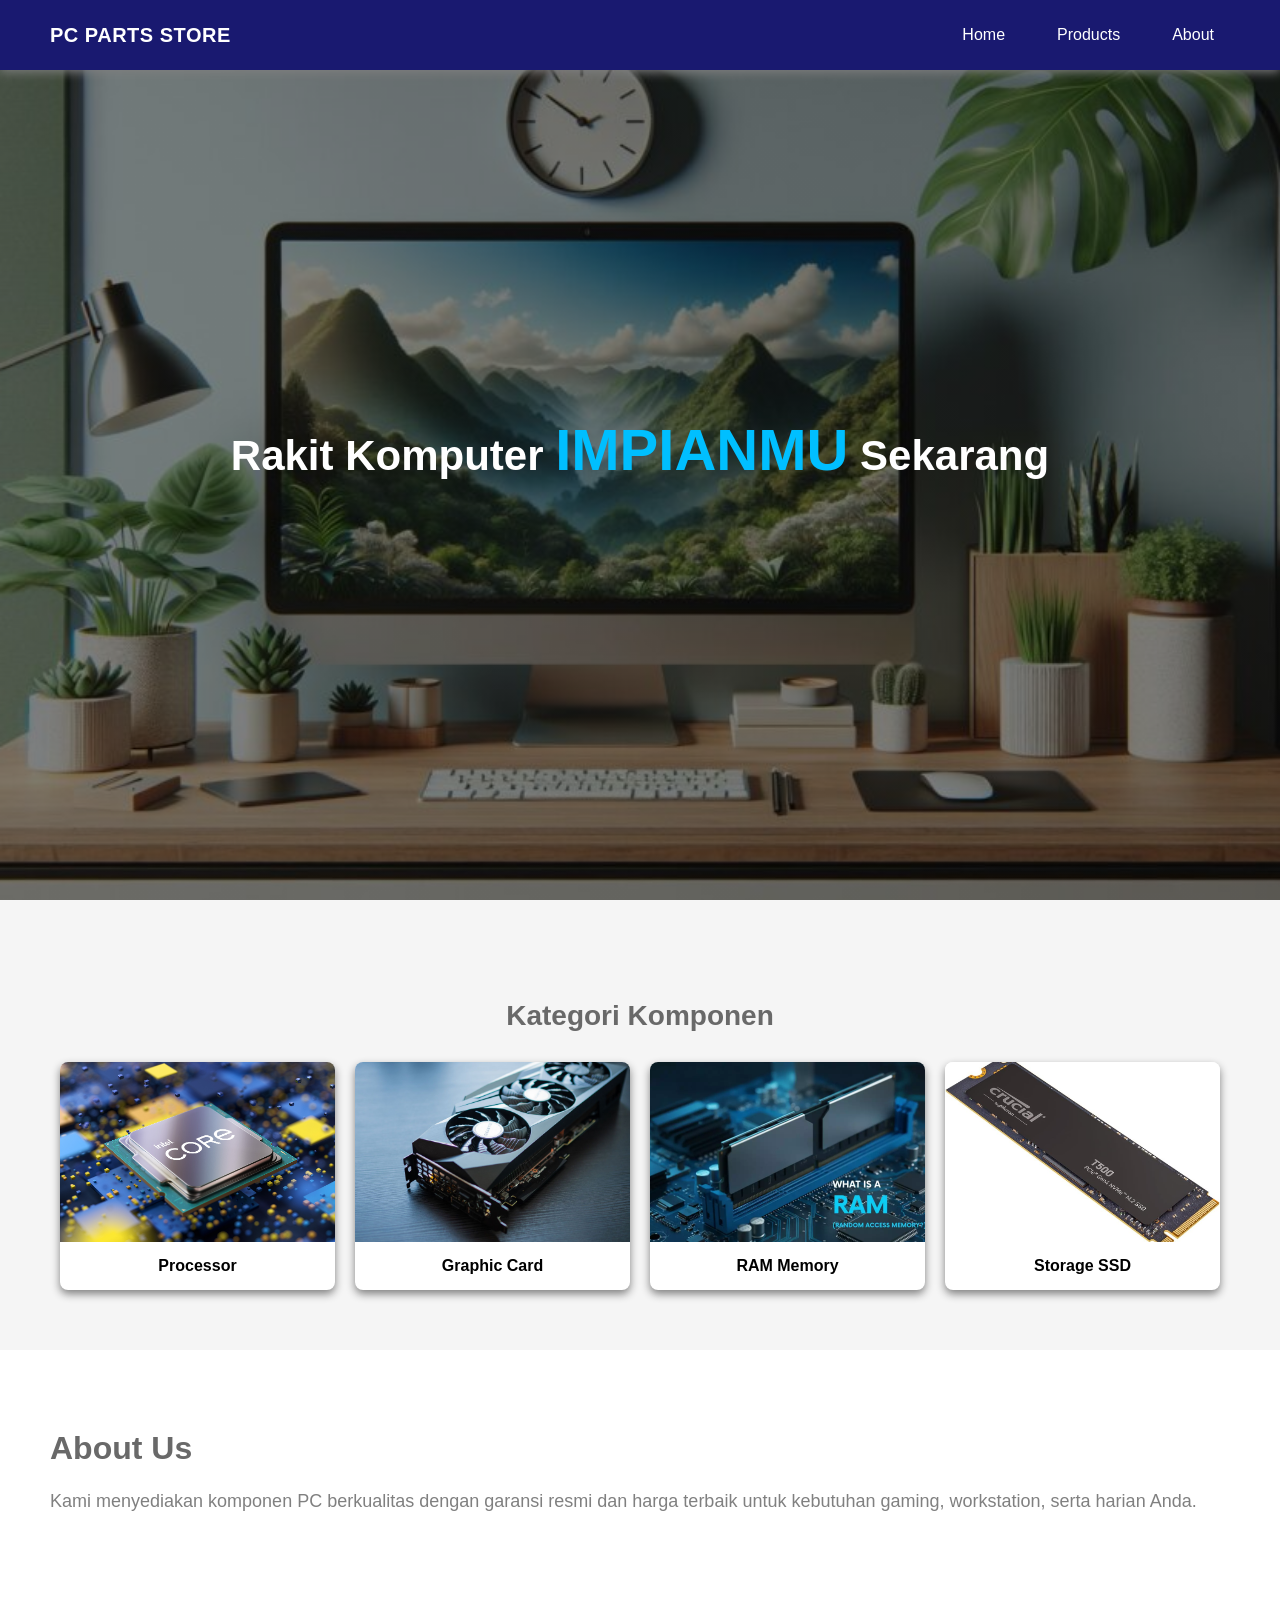
<file: index.html>
<!DOCTYPE html>
<html lang="id">
<head>
    <meta charset="UTF-8">
    <meta name="viewport" content="width=device-width, initial-scale=1.0">
    <title>PC Parts Store</title>
    <link rel="stylesheet" href="style.css">
</head>
<body>

    <nav class="navbar">
        <a href="#home" class="logo">PC PARTS STORE</a>
        <ul class="nav-menu">
            <li>
                <a href="#home" class="nav-link">Home</a>
            </li>
            <li>
                <a href="#products" class="nav-link">Products</a>
            </li>
            <li>
                <a href="#about" class="nav-link">About</a>
            </li>
        </ul>
    </nav>

    <section id="home" class="hero-section">
        <div class="hero-content">
            <h1>Rakit Komputer <span class="highlight-text">Impianmu</span> Sekarang</h1>
        </div>
    </section>

    <section id="products" class="gallery-section">
        <h2 class="section-title">Kategori Komponen</h2>
        
        <div class="gallery-container">
            <div class="card">
                <img src="processor.png" alt="Processor" class="card-img">
                <div class="card-body">
                    <p>Processor</p>
                </div>
            </div>

            <div class="card">
                <img src="graphicCard.png" alt="Graphic Card" class="card-img">
                <div class="card-body">
                    <p>Graphic Card</p>
                </div>
            </div>

            <div class="card">
                <img src="ram.png" alt="RAM Memory" class="card-img">
                <div class="card-body">
                    <p>RAM Memory</p>
                </div>
            </div>

            <div class="card">
                <img src="ssd.png" alt="Storage SSD" class="card-img">
                <div class="card-body">
                    <p>Storage SSD</p>
                </div>
            </div>
        </div>
    </section>

    <section id="about" class="content-section">
        <h2>About Us</h2>
        <p>Kami menyediakan komponen PC berkualitas dengan garansi resmi dan harga terbaik untuk kebutuhan gaming, workstation, serta harian Anda.</p>
    </section>

</body>
</html>
</file>
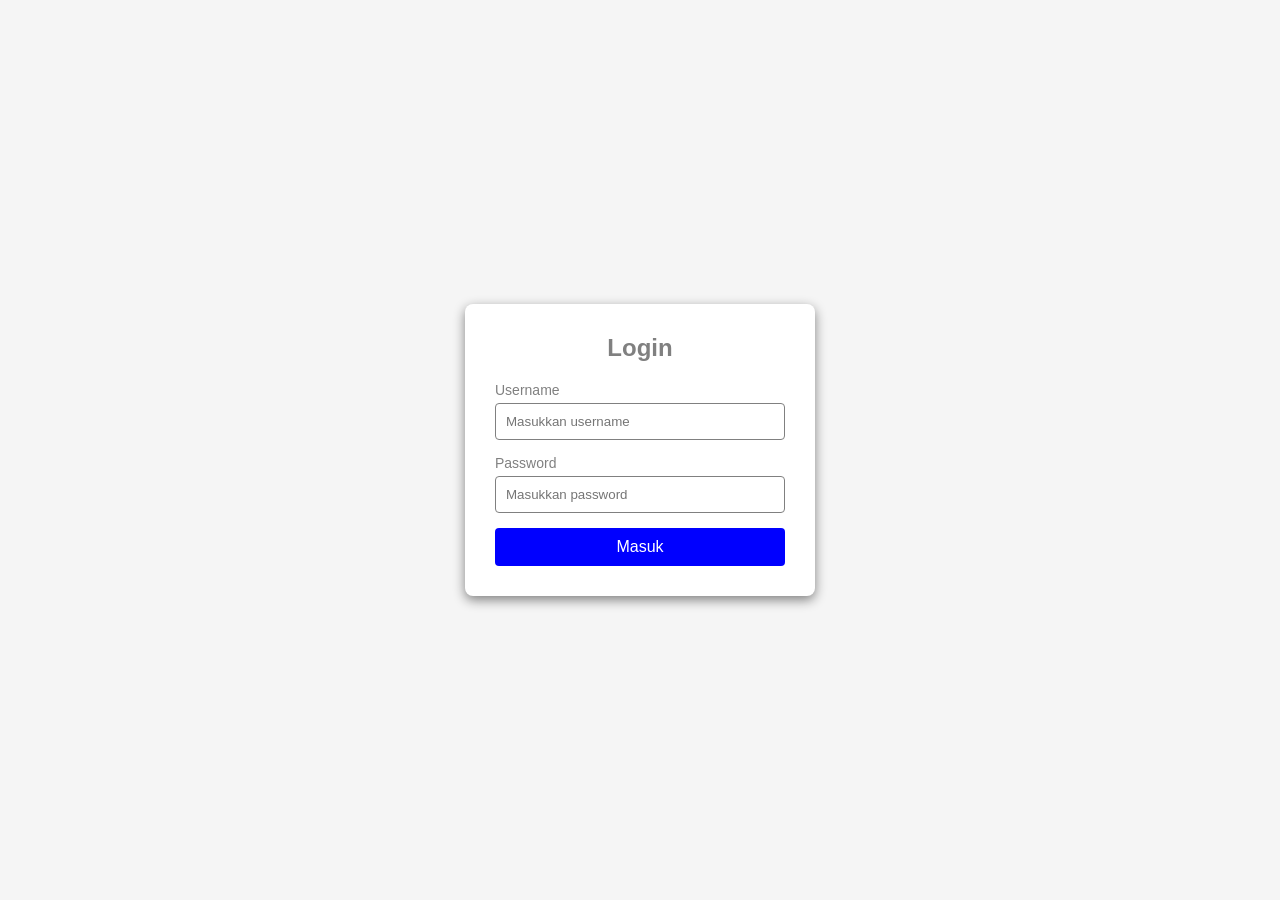
<file: login.html>
<!DOCTYPE html>
<html lang="id">
    <head>
        <meta charset="UTF-8">
        <meta name="viewport" content="width=device-width, initial-scale=1.0">
        <title>Form Login</title>
        <link rel="stylesheet" href="style.css">
    </head>
    <body class="login-body">
        <div class="login-card">
            <h2>Login</h2>
            <form action="index.html" method="GET">
                <div class="form-group">
                    <label for="username">Username</label>
                    <input
                        type="text"
                        id="username"
                        name="username"
                        placeholder="Masukkan username"
                        required
                    >
                </div>
                <div class="form-group">
                    <label for="password">Password</label>
                    <input
                        type="password"
                        id="password"
                        name="password"
                        placeholder="Masukkan password"
                        required
                    >
                </div>
                <button type="submit" class="btn-submit">Masuk</button>
            </form>
        </div>
    </body>
</html>
</file>
<file: style.css>
* {
    box-sizing: border-box;
    margin: 0;
    padding: 0;
    font-family: Arial, sans-serif;
}

html {
    scroll-behavior: smooth;
}

body {
    background-color: whitesmoke;
    width: 100%;
}

.login-body {
    min-height: 100vh;
    display: flex;
    justify-content: center;
    align-items: center;
}

.navbar {
    position: fixed;
    top: 0;
    left: 0;
    width: 100%;
    height: 70px;
    background-color: midnightblue;
    display: flex;
    justify-content: space-between;
    align-items: center;
    padding: 0 50px;
    z-index: 1000;
    box-shadow: 0 2px 10px gray;

    .logo {
        color: white;
        font-size: 20px;
        font-weight: bold;
        text-decoration: none;
        letter-spacing: 0.5px;
    }

    .nav-menu {
        display: flex;
        list-style: none;
        gap: 20px;
        align-items: center;

        .nav-link {
            color: white;
            text-decoration: none;
            font-size: 16px;
            font-weight: 500;
            padding: 8px 16px;
            border-radius: 4px;
            transition: background-color 0.3s ease, color 0.3s ease, box-shadow 0.2s ease, transform 0.1s ease;

            &:hover {
                background-color: deepskyblue;
                color: black;
            }

            &:active {
                box-shadow: 0 0 0 3px skyblue;
                transform: scale(0.95);
            }
        }
    }
}

.hero-section {
    position: relative;
    width: 100%;
    height: 100vh;
    background-image: linear-gradient(rgba(0, 0, 0, 0.5), rgba(0, 0, 0, 0.5)),
        url('background.png');
    background-size: cover;
    background-position: center;
    display: flex;
    justify-content: center;
    align-items: center;
    text-align: center;
    padding: 0 20px;

    .hero-content {
        h1 {
            color: white;
            font-size: 42px;
            line-height: 1.4;

            .highlight-text {
                color: deepskyblue;
                font-size: 58px;
                font-weight: 800;
                text-transform: uppercase;
            }
        }
    }
}

.gallery-section {
    max-width: 1200px;
    margin: 0 auto;
    padding: 100px 20px 60px 20px;

    .section-title {
        text-align: center;
        font-size: 28px;
        color: dimgray;
        margin-bottom: 30px;
    }

    .gallery-container {
        display: flex;
        flex-wrap: wrap;
        gap: 20px;

        .card {
            flex: 1 1 calc(25% - 15px);
            background-color: white;
            border-radius: 8px;
            overflow: hidden;
            box-shadow: 0 4px 8px gray;
            display: flex;
            flex-direction: column;

            .card-img {
                width: 100%;
                height: 180px;
                object-fit: cover;
            }

            .card-body {
                padding: 15px;
                text-align: center;

                p {
                    font-size: 16px;
                    color: black;
                    font-weight: bold;
                }
            }
        }
    }
}

.content-section {
    padding: 80px 50px;
    min-height: 40vh;
    width: 100%;
    background-color: white;

    h2 {
        font-size: 32px;
        margin-bottom: 20px;
        color: dimgray;
    }

    p {
        font-size: 18px;
        color: gray;
        line-height: 1.6;
    }
}

.login-card {
    background-color: white;
    padding: 30px;
    border-radius: 8px;
    box-shadow: 0 4px 12px gray;
    width: 100%;
    max-width: 350px;

    h2 {
        margin-bottom: 20px;
        text-align: center;
        color: gray;
    }
}

.form-group {
    margin-bottom: 15px;

    label {
        display: block;
        margin-bottom: 5px;
        color: gray;
        font-size: 14px;
    }

    input {
        width: 100%;
        padding: 10px;
        border: 1px solid gray;
        border-radius: 4px;
        outline: none;
        transition: background-color 0.3s, border-color 0.3s, box-shadow 0.2s;

        &:focus {
            background-color: lightcyan;
            border-color: lightblue;
            box-shadow: 0 0 0 3px lightblue;
        }
    }
}

.btn-submit {
    width: 100%;
    padding: 10px;
    background-color: blue;
    color: white;
    border: none;
    border-radius: 4px;
    font-size: 16px;
    cursor: pointer;
    text-decoration: none;
    display: block;
    text-align: center;
    transition: background-color 0.3s, color 0.3s, box-shadow 0.2s, transform 0.1s;

    &:hover {
        background-color: black;
        color: white;
    }

    &:active {
        box-shadow: 0 0 0 3px gray;
        transform: scale(0.98);
    }
}

@media (max-width: 767px) {
    .navbar {
        padding: 0 20px;
    }

    .gallery-section {
        .gallery-container {
            .card {
                flex: 1 1 calc(50% - 10px);
            }
        }
    }
}
</file>
